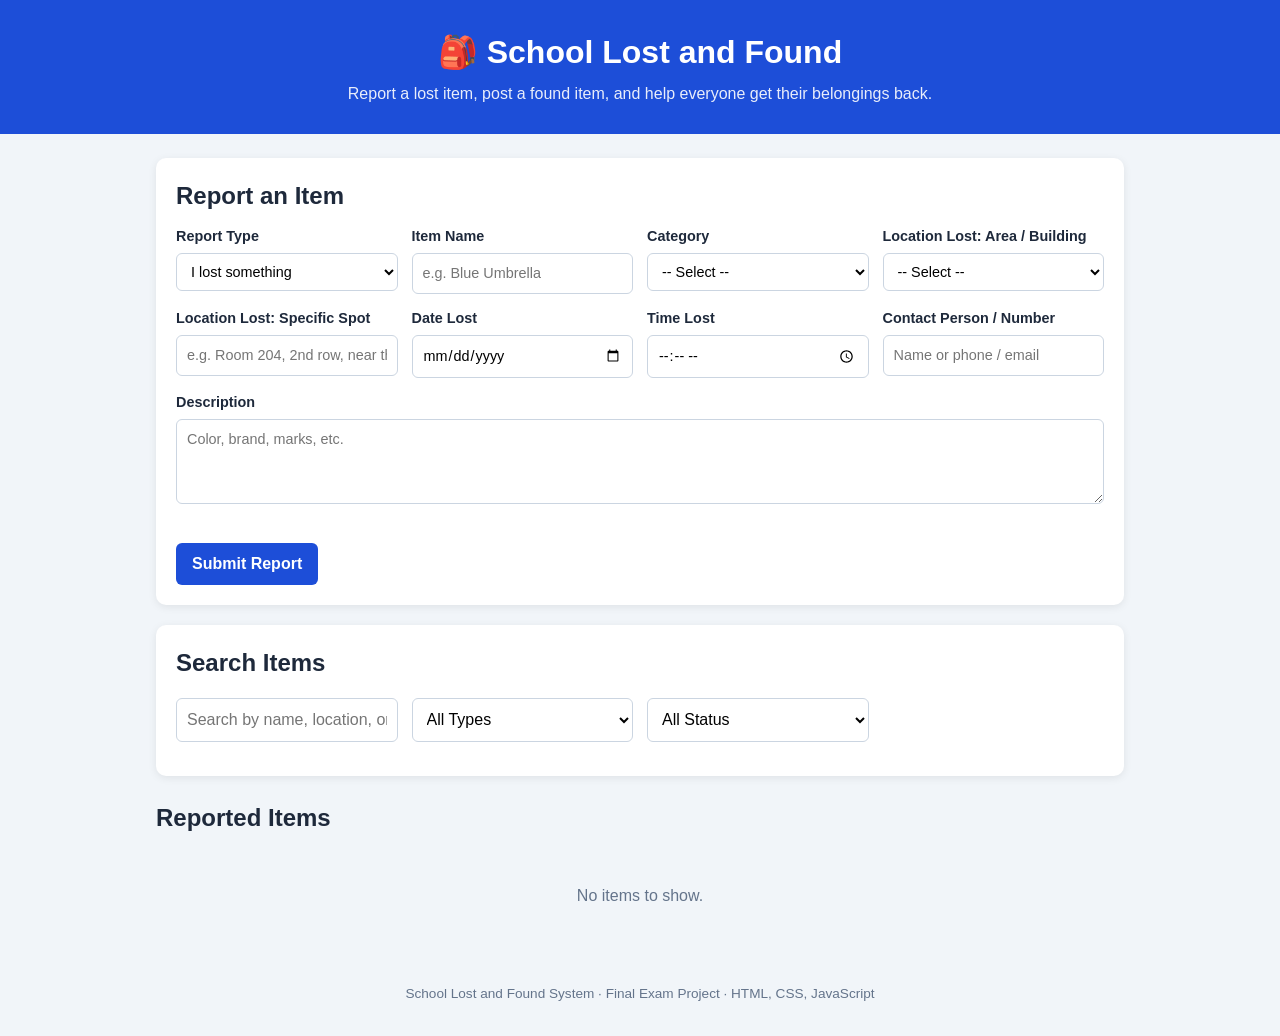
<file: index.html>
<!DOCTYPE html>
<html lang="en">
<head>
  <meta charset="UTF-8">
  <meta name="viewport" content="width=device-width, initial-scale=1.0">
  <title>School Lost and Found System</title>
  <style>
/* ===== Basic reset and page ===== */
* {
  box-sizing: border-box;
}

body {
  margin: 0;
  font-family: "Segoe UI", Arial, sans-serif;
  background: #f1f5f9;
  color: #1e293b;
  line-height: 1.5;
}

/* ===== Header and footer ===== */
.site-header {
  background: #1d4ed8;
  color: #fff;
  text-align: center;
  padding: 28px 16px;
}

.site-header h1 {
  margin: 0 0 6px;
}

.site-header p {
  margin: 0;
  opacity: 0.9;
}

.site-footer {
  text-align: center;
  padding: 18px;
  font-size: 0.85rem;
  color: #64748b;
}

/* ===== Layout ===== */
.container {
  max-width: 1000px;
  margin: 24px auto;
  padding: 0 16px;
}

.container h2 {
  margin: 24px 0 12px;
}

.card {
  background: #fff;
  border-radius: 10px;
  padding: 20px;
  margin-bottom: 20px;
  box-shadow: 0 2px 8px rgba(0, 0, 0, 0.08);
}

.card h2 {
  margin-top: 0;
}

.grid {
  display: grid;
  grid-template-columns: repeat(auto-fill, minmax(220px, 1fr));
  gap: 14px;
  margin-bottom: 14px;
}

/* ===== Form ===== */
label {
  display: block;
  font-weight: 600;
  font-size: 0.9rem;
}

input,
select,
textarea {
  display: block;
  width: 100%;
  margin-top: 5px;
  padding: 9px 10px;
  font: inherit;
  font-weight: normal;
  border: 1px solid #cbd5e1;
  border-radius: 6px;
  background: #fff;
}

input:focus,
select:focus,
textarea:focus {
  outline: 2px solid #93c5fd;
  border-color: #1d4ed8;
}

textarea {
  resize: vertical;
}

.error {
  min-height: 1.2em;
  margin: 10px 0;
  color: #dc2626;
  font-weight: 600;
}

/* ===== Buttons ===== */
.btn {
  border: none;
  border-radius: 6px;
  padding: 9px 16px;
  font: inherit;
  font-weight: 600;
  color: #fff;
  cursor: pointer;
}

.btn:hover {
  opacity: 0.88;
}

.btn.primary { background: #1d4ed8; }
.btn.success { background: #16a34a; }
.btn.danger  { background: #dc2626; }

/* ===== Item cards ===== */
.item-list {
  display: grid;
  grid-template-columns: repeat(auto-fill, minmax(280px, 1fr));
  gap: 16px;
}

.item {
  background: #fff;
  border-radius: 10px;
  padding: 16px;
  box-shadow: 0 2px 8px rgba(0, 0, 0, 0.08);
  border-left: 6px solid #94a3b8;
}

.item.Lost  { border-left-color: #dc2626; }
.item.Found { border-left-color: #16a34a; }

.item h3 {
  margin: 10px 0 8px;
}

.item p {
  margin: 4px 0;
  font-size: 0.92rem;
  word-wrap: break-word;
}

.item.claimed {
  opacity: 0.65;
}

.item.claimed h3 {
  text-decoration: line-through;
}

/* ===== Badges ===== */
.badge {
  display: inline-block;
  padding: 2px 10px;
  border-radius: 999px;
  font-size: 0.78rem;
  font-weight: 700;
  color: #fff;
  background: #64748b;
}

.item.Lost  .badge:first-child { background: #dc2626; }
.item.Found .badge:first-child { background: #16a34a; }

/* The JavaScript does not write these texts, so CSS adds them */
.badge.status {
  background: #f59e0b;
}

.badge.status::after {
  content: "Open";
}

.item.claimed .badge.status {
  background: #2563eb;
}

.item.claimed .badge.status::after {
  content: "Claimed / Returned";
}

.claim-btn::after {
  content: "Mark as Claimed";
}

.item.claimed .claim-btn::after {
  content: "Mark as Open";
}

.actions {
  display: flex;
  gap: 8px;
  margin-top: 12px;
}

/* ===== Empty message ===== */
.empty {
  text-align: center;
  color: #64748b;
  padding: 20px;
}
  </style>
</head>
<body>

  <header class="site-header">
    <h1>🎒 School Lost and Found</h1>
    <p>Report a lost item, post a found item, and help everyone get their belongings back.</p>
  </header>

  <main class="container">

    <!-- Report form (the browser checks the "required" fields by itself) -->
    <section class="card">
      <h2>Report an Item</h2>
      <form id="itemForm">
        <div class="grid">
          <label>Report Type
            <select id="type">
              <option value="Lost">I lost something</option>
              <option value="Found">I found something</option>
            </select>
          </label>

          <label>Item Name
            <input type="text" id="name" placeholder="e.g. Blue Umbrella" required>
          </label>

          <label>Category
            <select id="category" required>
              <option value="">-- Select --</option>
              <option>Bag</option>
              <option>Electronics</option>
              <option>ID / Cards</option>
              <option>Books / School Supplies</option>
              <option>Clothing</option>
              <option>Keys</option>
              <option>Others</option>
            </select>
          </label>

          <label><span id="areaLabel">Location Lost: Area / Building</span>
            <select id="area" required>
              <option value="">-- Select --</option>
              <option>Library</option>
              <option>Canteen</option>
              <option>Gymnasium</option>
              <option>Classroom</option>
              <option>Hallway / Stairs</option>
              <option>Restroom</option>
              <option>Quadrangle / Grounds</option>
              <option>Parking Area</option>
              <option>Others</option>
            </select>
          </label>

          <label><span id="locationLabel">Location Lost: Specific Spot</span>
            <input type="text" id="location" placeholder="e.g. Room 204, 2nd row, near the window" required>
          </label>

          <label><span id="dateLabel">Date Lost</span>
            <input type="date" id="date" required>
          </label>

          <label><span id="timeLabel">Time Lost</span>
            <input type="time" id="time" required>
          </label>

          <label>Contact Person / Number
            <input type="text" id="contact" placeholder="Name or phone / email" required>
          </label>
        </div>

        <label>Description
          <textarea id="description" rows="3" placeholder="Color, brand, marks, etc."></textarea>
        </label>

        <p id="formError" class="error" role="alert"></p>
        <button type="submit" class="btn primary">Submit Report</button>
      </form>
    </section>

    <!-- Search and filter -->
    <section class="card">
      <h2>Search Items</h2>
      <div class="grid">
        <input type="text" id="search" placeholder="Search by name, location, or description...">
        <select id="filterType">
          <option value="All">All Types</option>
          <option value="Lost">Lost</option>
          <option value="Found">Found</option>
        </select>
        <select id="filterStatus">
          <option value="All">All Status</option>
          <option value="Open">Open</option>
          <option value="Claimed">Claimed / Returned</option>
        </select>
      </div>
    </section>

    <!-- Item list -->
    <section>
      <h2>Reported Items</h2>
      <div id="itemList" class="item-list"></div>
      <p id="emptyMsg" class="empty">No items to show.</p>
    </section>

  </main>

  <footer class="site-footer">
    <p>School Lost and Found System &middot; Final Exam Project &middot; HTML, CSS, JavaScript</p>
  </footer>

  <!-- Card layout lives here in HTML; JavaScript only fills in the text -->
  <template id="cardTemplate">
    <article class="item">
      <div>
        <span class="badge" data-field="type"></span>
        <span class="badge status"></span>
      </div>
      <h3 data-field="name"></h3>
      <p>Category: <span data-field="category"></span></p>
      <p><span data-field="locationLabel"></span>: <span data-field="location"></span></p>
      <p><span data-field="dateLabel"></span>: <span data-field="date"></span></p>
      <p><span data-field="timeLabel"></span>: <span data-field="time"></span></p>
      <p>Contact: <span data-field="contact"></span></p>
      <p>Details: <span data-field="description"></span></p>
      <div class="actions">
        <button type="button" class="btn success claim-btn"></button>
        <button type="button" class="btn danger delete-btn">Delete</button>
      </div>
    </article>
  </template>

  <script>
// JavaScript is used ONLY for the interactive parts:
// submit form, search/filter, claim, delete, and saving in the browser.

let items = JSON.parse(localStorage.getItem("lostAndFound")) || [];

const form = document.getElementById("itemForm");
const formError = document.getElementById("formError");
const itemList = document.getElementById("itemList");
const emptyMsg = document.getElementById("emptyMsg");
const searchInput = document.getElementById("search");
const filterType = document.getElementById("filterType");
const filterStatus = document.getElementById("filterStatus");
const template = document.getElementById("cardTemplate");
const typeInput = document.getElementById("type");
const dateInput = document.getElementById("date");

function save() {
  localStorage.setItem("lostAndFound", JSON.stringify(items));
}

// Date cannot be later than today
dateInput.max = new Date().toLocaleDateString("en-CA");

// Labels change to "Lost" or "Found" depending on the report type
function updateLabels() {
  const word = typeInput.value; // "Lost" or "Found"
  document.getElementById("areaLabel").textContent = "Location " + word + ": Area / Building";
  document.getElementById("locationLabel").textContent = "Location " + word + ": Specific Spot";
  document.getElementById("dateLabel").textContent = "Date " + word;
  document.getElementById("timeLabel").textContent = "Time " + word;
}
typeInput.addEventListener("change", updateLabels);

// Turn "14:30" into "2:30 PM"
function formatTime(time) {
  if (!time) return "Not specified";
  return new Date("1970-01-01T" + time).toLocaleTimeString([], { hour: "numeric", minute: "2-digit" });
}

// Add a report
form.addEventListener("submit", function (event) {
  event.preventDefault();

  // Item name has no length limit, it just can't be blank spaces
  const name = document.getElementById("name").value.trim();
  if (name === "") {
    formError.textContent = "Please enter the item name.";
    return;
  }

  // Date and time cannot be in the future
  const when = new Date(dateInput.value + "T" + document.getElementById("time").value);
  if (when > new Date()) {
    formError.textContent = "Date and time cannot be in the future.";
    return;
  }

  // Area + specific spot, e.g. "Library - 2nd floor, near the printers"
  const location = document.getElementById("area").value + " - " +
                   document.getElementById("location").value.trim();

  items.unshift({
    id: Date.now(),
    type: typeInput.value,
    name: name,
    category: document.getElementById("category").value,
    location: location,
    date: dateInput.value,
    time: document.getElementById("time").value,
    contact: document.getElementById("contact").value.trim(),
    description: document.getElementById("description").value.trim() || "None",
    claimed: false
  });

  save();
  formError.textContent = "";
  form.reset();
  updateLabels();
  render();
});

// Search and filter
searchInput.addEventListener("input", render);
filterType.addEventListener("change", render);
filterStatus.addEventListener("change", render);

// Claim and delete buttons (one listener for all cards)
itemList.addEventListener("click", function (event) {
  const card = event.target.closest(".item");
  if (!card) return;
  const id = Number(card.dataset.id);

  if (event.target.classList.contains("claim-btn")) {
    const item = items.find(function (i) { return i.id === id; });
    item.claimed = !item.claimed;
  } else if (event.target.classList.contains("delete-btn")) {
    if (!confirm("Delete this report?")) return;
    items = items.filter(function (i) { return i.id !== id; });
  } else {
    return;
  }

  save();
  render();
});

// Show the items that match the search and filters
function render() {
  const keyword = searchInput.value.toLowerCase().trim();
  itemList.innerHTML = "";
  let shown = 0;

  items.forEach(function (item) {
    const text = (item.name + item.location + item.description + item.category).toLowerCase();
    if (!text.includes(keyword)) return;
    if (filterType.value !== "All" && item.type !== filterType.value) return;
    if (filterStatus.value === "Open" && item.claimed) return;
    if (filterStatus.value === "Claimed" && !item.claimed) return;

    const card = template.content.cloneNode(true).querySelector(".item");
    card.dataset.id = item.id;
    card.classList.add(item.type);
    if (item.claimed) card.classList.add("claimed");

    // Values shown on the card (labels follow the report type)
    const values = Object.assign({}, item, {
      locationLabel: "Location " + item.type,
      dateLabel: "Date " + item.type,
      timeLabel: "Time " + item.type,
      time: formatTime(item.time)
    });

    card.querySelectorAll("[data-field]").forEach(function (el) {
      el.textContent = values[el.dataset.field];
    });

    itemList.appendChild(card);
    shown++;
  });

  emptyMsg.style.display = shown === 0 ? "block" : "none";
}

updateLabels();
render();
  </script>
</body>
</html>
</file>
<file: school-lost-and-found-system.css>
/* ===== Basic reset and page ===== */
* {
  box-sizing: border-box;
}

body {
  margin: 0;
  font-family: "Segoe UI", Arial, sans-serif;
  background: #f1f5f9;
  color: #1e293b;
  line-height: 1.5;
}

/* ===== Header and footer ===== */
.site-header {
  background: #1d4ed8;
  color: #fff;
  text-align: center;
  padding: 28px 16px;
}

.site-header h1 {
  margin: 0 0 6px;
}

.site-header p {
  margin: 0;
  opacity: 0.9;
}

.site-footer {
  text-align: center;
  padding: 18px;
  font-size: 0.85rem;
  color: #64748b;
}

/* ===== Layout ===== */
.container {
  max-width: 1000px;
  margin: 24px auto;
  padding: 0 16px;
}

.container h2 {
  margin: 24px 0 12px;
}

.card {
  background: #fff;
  border-radius: 10px;
  padding: 20px;
  margin-bottom: 20px;
  box-shadow: 0 2px 8px rgba(0, 0, 0, 0.08);
}

.card h2 {
  margin-top: 0;
}

.grid {
  display: grid;
  grid-template-columns: repeat(auto-fill, minmax(220px, 1fr));
  gap: 14px;
  margin-bottom: 14px;
}

/* ===== Form ===== */
label {
  display: block;
  font-weight: 600;
  font-size: 0.9rem;
}

input,
select,
textarea {
  display: block;
  width: 100%;
  margin-top: 5px;
  padding: 9px 10px;
  font: inherit;
  font-weight: normal;
  border: 1px solid #cbd5e1;
  border-radius: 6px;
  background: #fff;
}

input:focus,
select:focus,
textarea:focus {
  outline: 2px solid #93c5fd;
  border-color: #1d4ed8;
}

textarea {
  resize: vertical;
}

.error {
  min-height: 1.2em;
  margin: 10px 0;
  color: #dc2626;
  font-weight: 600;
}

/* ===== Buttons ===== */
.btn {
  border: none;
  border-radius: 6px;
  padding: 9px 16px;
  font: inherit;
  font-weight: 600;
  color: #fff;
  cursor: pointer;
}

.btn:hover {
  opacity: 0.88;
}

.btn.primary { background: #1d4ed8; }
.btn.success { background: #16a34a; }
.btn.danger  { background: #dc2626; }

/* ===== Item cards ===== */
.item-list {
  display: grid;
  grid-template-columns: repeat(auto-fill, minmax(280px, 1fr));
  gap: 16px;
}

.item {
  background: #fff;
  border-radius: 10px;
  padding: 16px;
  box-shadow: 0 2px 8px rgba(0, 0, 0, 0.08);
  border-left: 6px solid #94a3b8;
}

.item.Lost  { border-left-color: #dc2626; }
.item.Found { border-left-color: #16a34a; }

.item h3 {
  margin: 10px 0 8px;
}

.item p {
  margin: 4px 0;
  font-size: 0.92rem;
  word-wrap: break-word;
}

.item.claimed {
  opacity: 0.65;
}

.item.claimed h3 {
  text-decoration: line-through;
}

/* ===== Badges ===== */
.badge {
  display: inline-block;
  padding: 2px 10px;
  border-radius: 999px;
  font-size: 0.78rem;
  font-weight: 700;
  color: #fff;
  background: #64748b;
}

.item.Lost  .badge:first-child { background: #dc2626; }
.item.Found .badge:first-child { background: #16a34a; }

/* The JavaScript does not write these texts, so CSS adds them */
.badge.status {
  background: #f59e0b;
}

.badge.status::after {
  content: "Open";
}

.item.claimed .badge.status {
  background: #2563eb;
}

.item.claimed .badge.status::after {
  content: "Claimed / Returned";
}

.claim-btn::after {
  content: "Mark as Claimed";
}

.item.claimed .claim-btn::after {
  content: "Mark as Open";
}

.actions {
  display: flex;
  gap: 8px;
  margin-top: 12px;
}

/* ===== Empty message ===== */
.empty {
  text-align: center;
  color: #64748b;
  padding: 20px;
}
</file>
